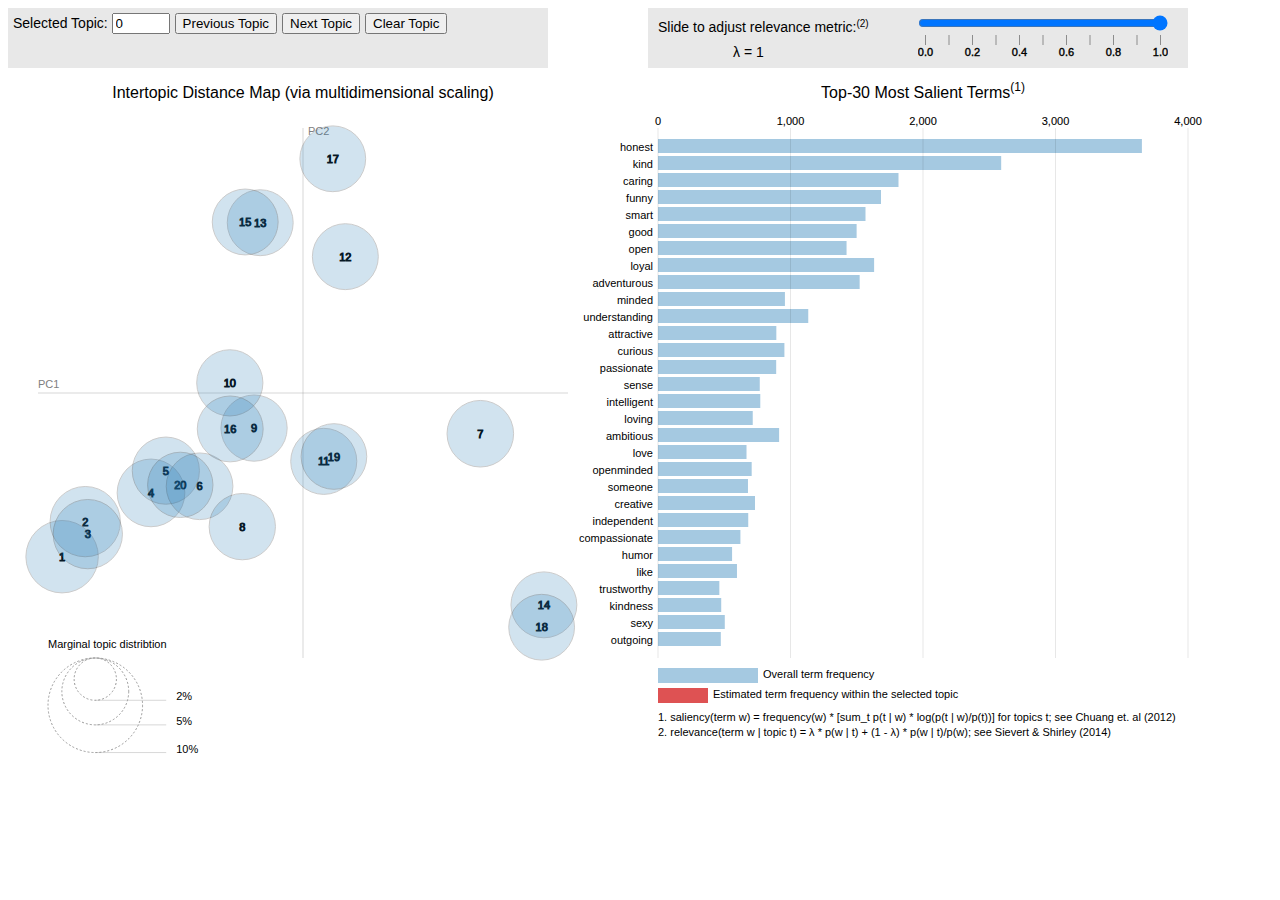
<file: vis/index.html>
<!DOCTYPE html>
<html>
  <head>
    <meta http-equiv="Content-Type" content="text/html; charset=utf-8">
    <title>LDAvis</title>
    <script src="d3.v3.js"></script>
    <script src="ldavis.js"></script>
    <link rel="stylesheet" type="text/css" href="lda.css">
  </head>

  <body>
    <div id = "lda"></div>
    <script>
      var vis = new LDAvis("#lda", "lda.json");
    </script>
  </body>

</html>
</file>
<file: vis/lda.css>
path {
  fill: none;
  stroke: none;
}

.xaxis .tick.major {
    fill: black;
    stroke: black;
    stroke-width: 0.1;
    opacity: 0.7;
}

.slideraxis {
    fill: black;
    stroke: black;
    stroke-width: 0.4;
    opacity: 1;
}

text {
    font-family: sans-serif;
    font-size: 11px;
}
</file>
